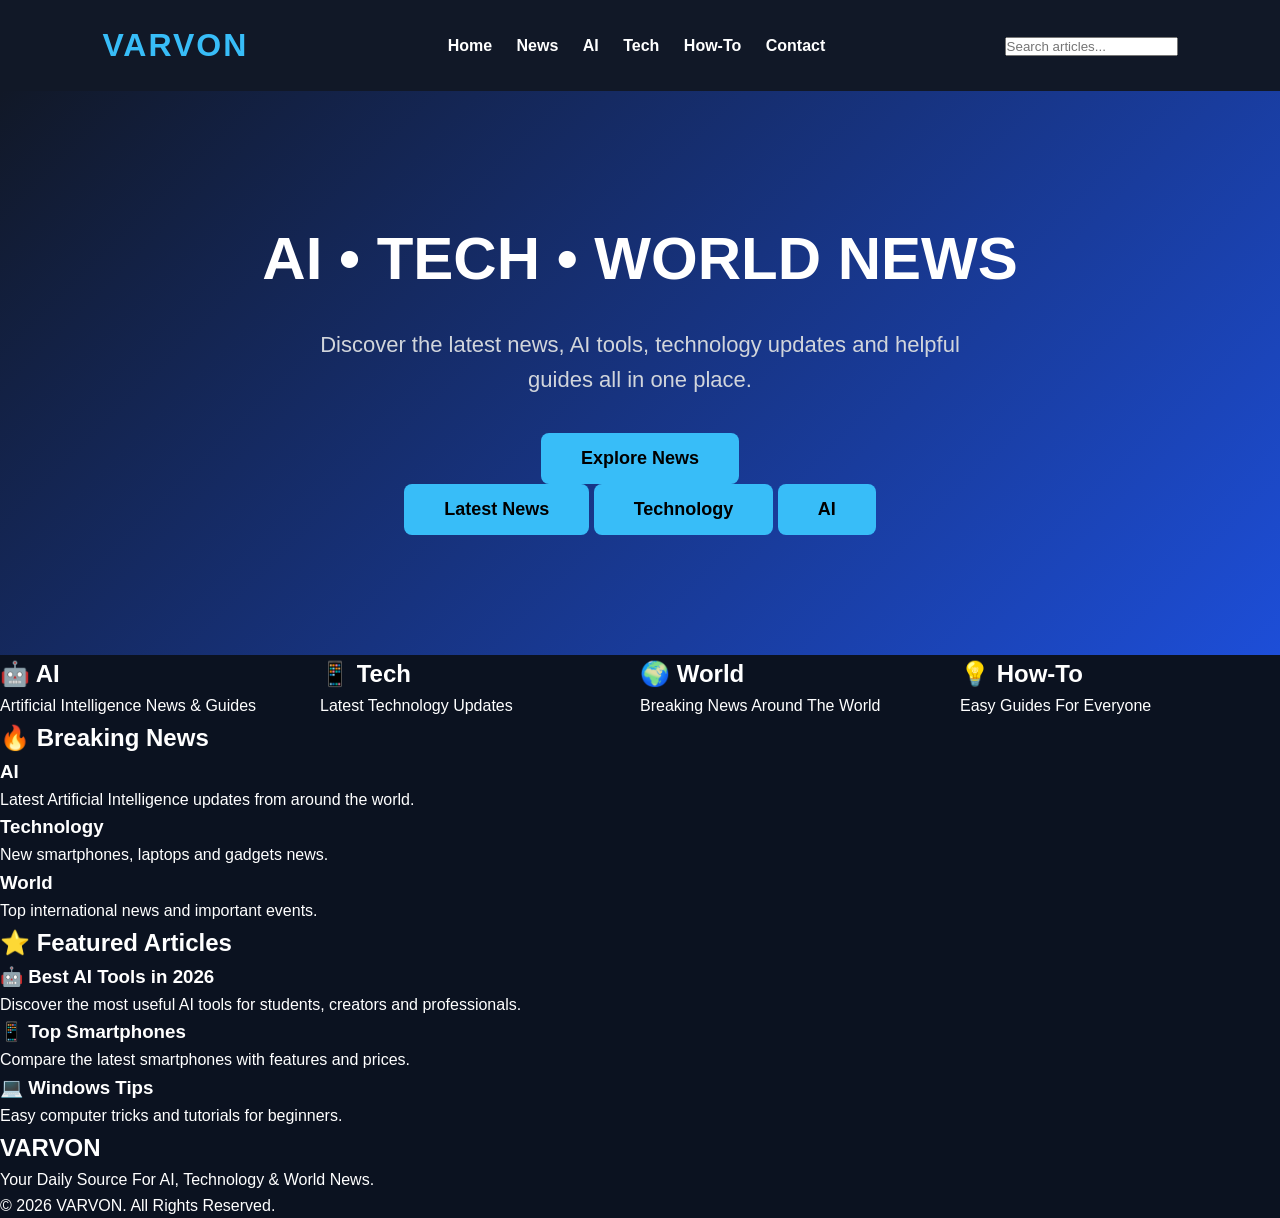
<file: index.html>
<!DOCTYPE html>
<html lang="en">
<head>
<meta charset="UTF-8">
<meta name="viewport" content="width=device-width, initial-scale=1.0">

<title>VARVON | AI, Tech & World News</title>

<meta name="description" content="VARVON - AI, Tech, World News & How-To Guides">

<link rel="stylesheet" href="style.css">

</head>

<body>

<header>

<div class="logo">VARVON</div>

<nav>

<a href="index.html">Home</a>
<a href="news.html">News</a>
<a href="#">AI</a>
<a href="#">Tech</a>
<a href="#">How-To</a>
<a href="#">Contact</a>

</nav>
<div class="search-box">
<input type="text" placeholder="Search articles...">
</div>
</header>

<section class="hero">

<h1>AI • TECH • WORLD NEWS</h1>

<p>
Discover the latest news, AI tools, technology updates and helpful guides all in one place.
</p>

<a href="news.html">
<button>Explore News</button>
</a>
<div class="hero-buttons">
<a href="news.html"><button>Latest News</button></a>
<a href="tech.html"><button>Technology</button></a>
<a href="ai.html"><button>AI</button></a>
</div>
</section>

<section class="categories">

<div class="card">
<h2>🤖 AI</h2>
<p>Artificial Intelligence News & Guides</p>
</div>

<div class="card">
<h2>📱 Tech</h2>
<p>Latest Technology Updates</p>
</div>

<div class="card">
<h2>🌍 World</h2>
<p>Breaking News Around The World</p>
</div>

<div class="card">
<h2>💡 How-To</h2>
<p>Easy Guides For Everyone</p>
</div>

</section>
<section class="breaking-news">

<h2>🔥 Breaking News</h2>

<div class="news-box">

<div class="card">
<h3>AI</h3>
<p>Latest Artificial Intelligence updates from around the world.</p>
</div>

<div class="card">
<h3>Technology</h3>
<p>New smartphones, laptops and gadgets news.</p>
</div>

<div class="card">
<h3>World</h3>
<p>Top international news and important events.</p>
</div>

</div>
<section class="featured">

<h2>⭐ Featured Articles</h2>

<div class="news-box">

<div class="card">
<h3>🤖 Best AI Tools in 2026</h3>
<p>Discover the most useful AI tools for students, creators and professionals.</p>
</div>

<div class="card">
<h3>📱 Top Smartphones</h3>
<p>Compare the latest smartphones with features and prices.</p>
</div>

<div class="card">
<h3>💻 Windows Tips</h3>
<p>Easy computer tricks and tutorials for beginners.</p>
</div>

</div>

</section>
</section>
<footer>

<h2>VARVON</h2>

<p>Your Daily Source For AI, Technology & World News.</p>

<p>© 2026 VARVON. All Rights Reserved.</p>

</footer>
</file>
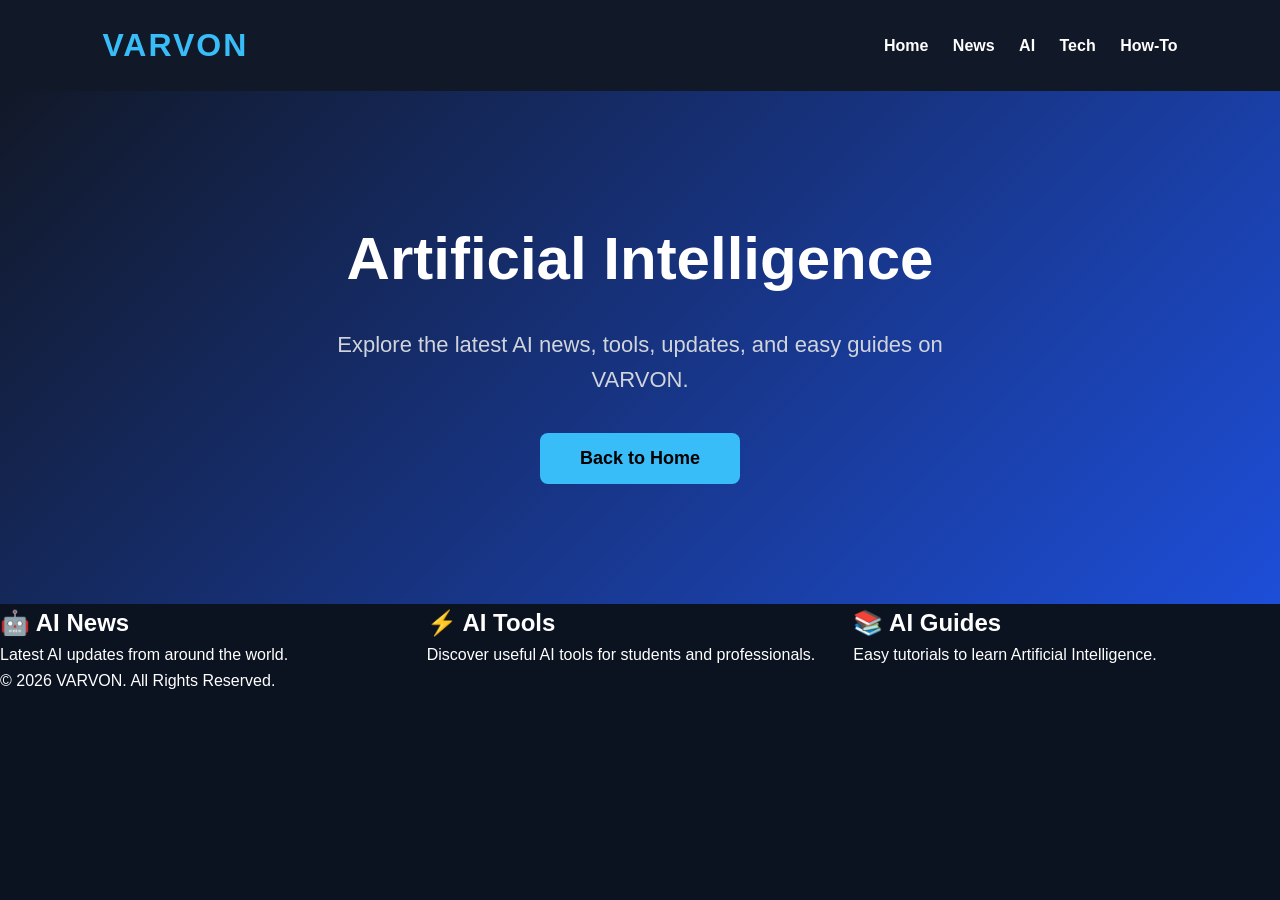
<file: ai.html>
<!DOCTYPE html>
<html lang="en">
<head>
<meta charset="UTF-8">
<meta name="viewport" content="width=device-width, initial-scale=1.0">
<title>AI | VARVON</title>
<link rel="stylesheet" href="style.css">
</head>

<body>

<header>
<div class="logo">VARVON</div>

<nav>
<a href="index.html">Home</a>
<a href="news.html">News</a>
<a href="ai.html">AI</a>
<a href="tech.html">Tech</a>
<a href="howto.html">How-To</a>
</nav>
</header>

<section class="hero">
<h1>Artificial Intelligence</h1>
<p>Explore the latest AI news, tools, updates, and easy guides on VARVON.</p>

<a href="index.html">
<button>Back to Home</button>
</a>
</section>

<section class="categories">

<div class="card">
<h2>🤖 AI News</h2>
<p>Latest AI updates from around the world.</p>
</div>

<div class="card">
<h2>⚡ AI Tools</h2>
<p>Discover useful AI tools for students and professionals.</p>
</div>

<div class="card">
<h2>📚 AI Guides</h2>
<p>Easy tutorials to learn Artificial Intelligence.</p>
</div>

</section>

<footer>
<p>© 2026 VARVON. All Rights Reserved.</p>
</footer>

<script src="script.js"></script>

</body>
</html>
</file>
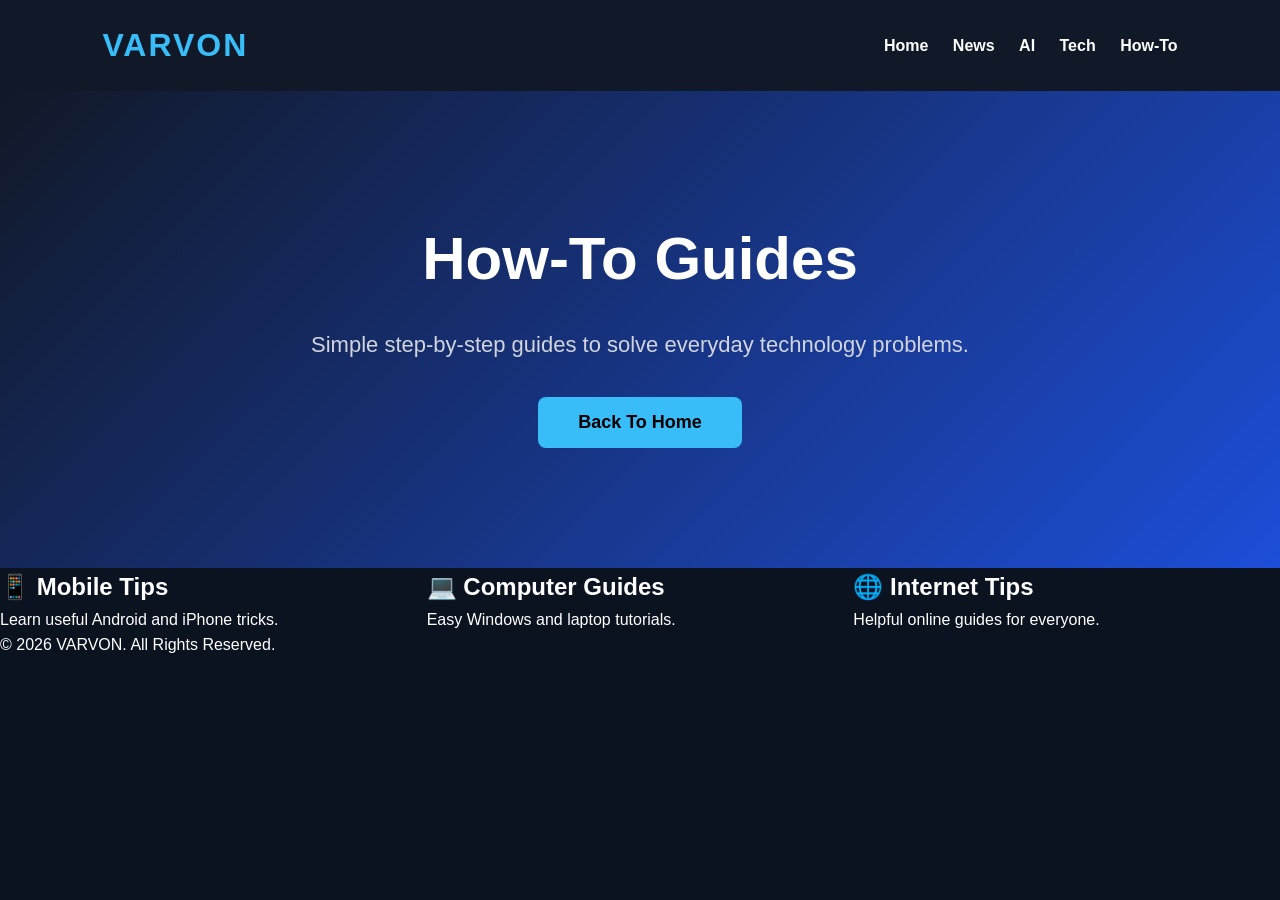
<file: howto.html>
<!DOCTYPE html>
<html lang="en">
<head>
<meta charset="UTF-8">
<meta name="viewport" content="width=device-width, initial-scale=1.0">
<title>How-To | VARVON</title>
<link rel="stylesheet" href="style.css">
</head>

<body>

<header>
<div class="logo">VARVON</div>

<nav>
<a href="index.html">Home</a>
<a href="news.html">News</a>
<a href="ai.html">AI</a>
<a href="tech.html">Tech</a>
<a href="howto.html">How-To</a>
</nav>
</header>

<section class="hero">
<h1>How-To Guides</h1>
<p>Simple step-by-step guides to solve everyday technology problems.</p>

<a href="index.html">
<button>Back To Home</button>
</a>
</section>

<section class="categories">

<div class="card">
<h2>📱 Mobile Tips</h2>
<p>Learn useful Android and iPhone tricks.</p>
</div>

<div class="card">
<h2>💻 Computer Guides</h2>
<p>Easy Windows and laptop tutorials.</p>
</div>

<div class="card">
<h2>🌐 Internet Tips</h2>
<p>Helpful online guides for everyone.</p>
</div>

</section>

<footer>
<p>© 2026 VARVON. All Rights Reserved.</p>
</footer>

<script src="script.js"></script>

</body>
</html>
</file>
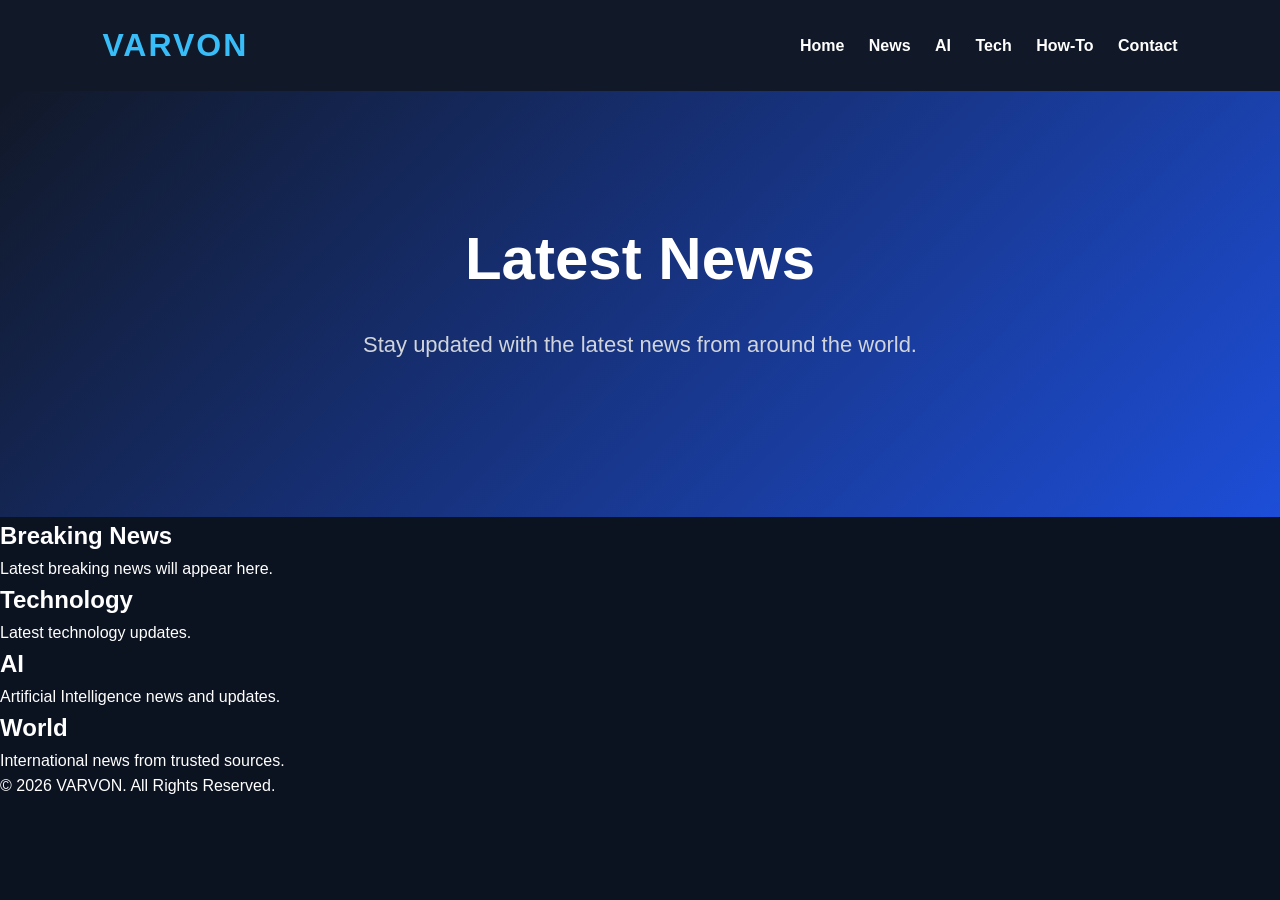
<file: news.html>
<!DOCTYPE html>
<html lang="en">
<head>
<meta charset="UTF-8">
<meta name="viewport" content="width=device-width, initial-scale=1.0">
<title>Latest News | VARVON</title>
<link rel="stylesheet" href="style.css">
</head>

<body>

<header>
<div class="logo">VARVON</div>

<nav>
<a href="index.html">Home</a>
<a href="news.html">News</a>
<a href="#">AI</a>
<a href="#">Tech</a>
<a href="#">How-To</a>
<a href="#">Contact</a>
</nav>

</header>

<section class="hero">
<h1>Latest News</h1>
<p>Stay updated with the latest news from around the world.</p>
</section>

<section class="cards">

<div class="card">
<h2>Breaking News</h2>
<p>Latest breaking news will appear here.</p>
</div>

<div class="card">
<h2>Technology</h2>
<p>Latest technology updates.</p>
</div>

<div class="card">
<h2>AI</h2>
<p>Artificial Intelligence news and updates.</p>
</div>

<div class="card">
<h2>World</h2>
<p>International news from trusted sources.</p>
</div>

</section>

<footer>
<p>© 2026 VARVON. All Rights Reserved.</p>
</footer>

</body>
</html>
</file>
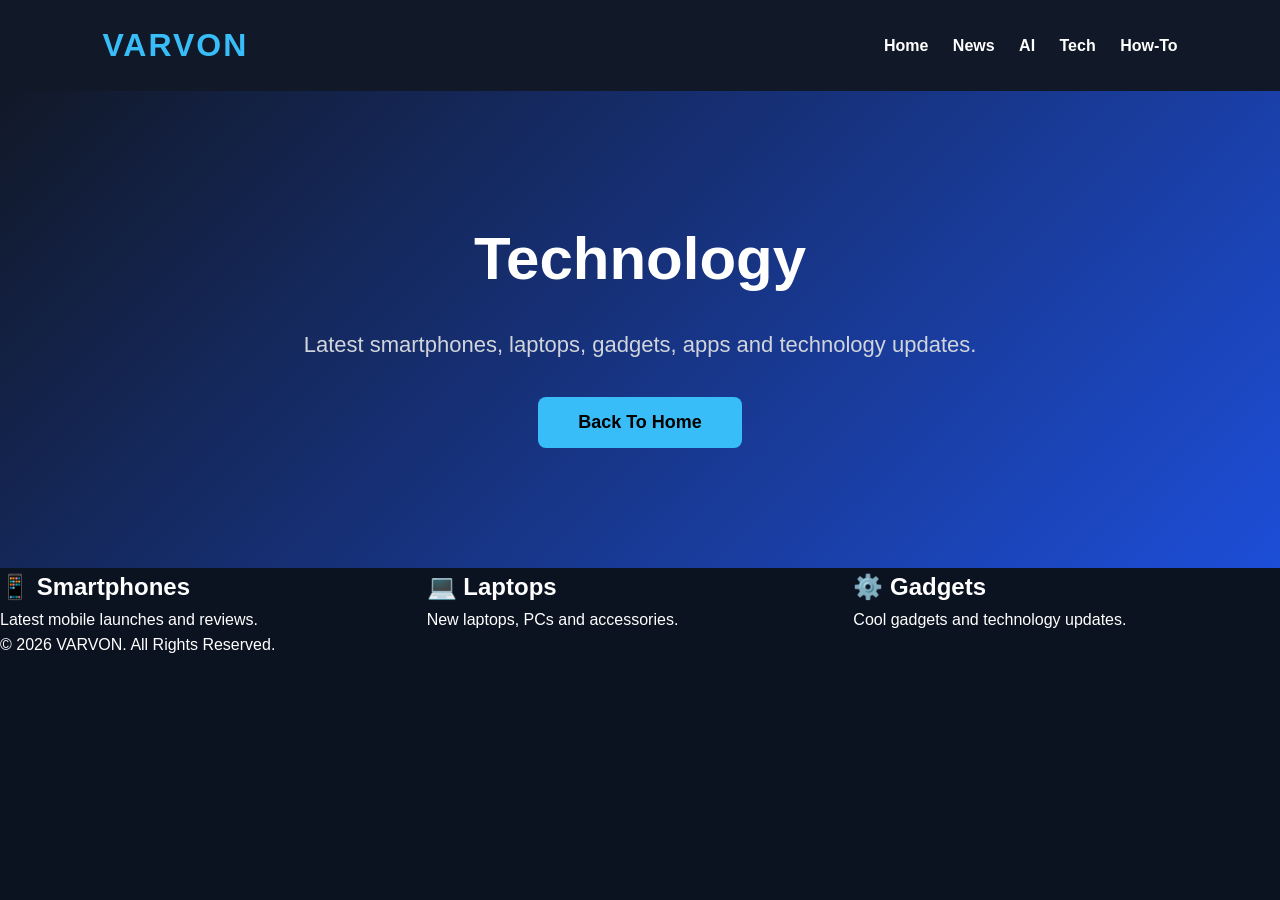
<file: tech.html>
<!DOCTYPE html>
<html lang="en">
<head>
<meta charset="UTF-8">
<meta name="viewport" content="width=device-width, initial-scale=1.0">
<title>Tech | VARVON</title>
<link rel="stylesheet" href="style.css">
</head>

<body>

<header>
<div class="logo">VARVON</div>

<nav>
<a href="index.html">Home</a>
<a href="news.html">News</a>
<a href="ai.html">AI</a>
<a href="tech.html">Tech</a>
<a href="howto.html">How-To</a>
</nav>

</header>

<section class="hero">

<h1>Technology</h1>

<p>
Latest smartphones, laptops, gadgets, apps and technology updates.
</p>

<a href="index.html">
<button>Back To Home</button>
</a>

</section>

<section class="categories">

<div class="card">
<h2>📱 Smartphones</h2>
<p>Latest mobile launches and reviews.</p>
</div>

<div class="card">
<h2>💻 Laptops</h2>
<p>New laptops, PCs and accessories.</p>
</div>

<div class="card">
<h2>⚙️ Gadgets</h2>
<p>Cool gadgets and technology updates.</p>
</div>

</section>

<footer>
<p>© 2026 VARVON. All Rights Reserved.</p>
</footer>

<script src="script.js"></script>

</body>
</html>
</file>
<file: style.css>
*{
margin:0;
padding:0;
box-sizing:border-box;
font-family:Arial,sans-serif;
}

body{
background:#0b1220;
color:#fff;
line-height:1.6;
}

header{
display:flex;
justify-content:space-between;
align-items:center;
padding:20px 8%;
background:#111827;
position:sticky;
top:0;
z-index:1000;
}

.logo{
font-size:32px;
font-weight:bold;
color:#38bdf8;
letter-spacing:2px;
}

nav a{
text-decoration:none;
color:white;
margin-left:20px;
font-weight:bold;
transition:.3s;
}

nav a:hover{
color:#38bdf8;
}

.hero{
text-align:center;
padding:120px 20px;
background:linear-gradient(135deg,#111827,#1d4ed8);
}

.hero h1{
font-size:60px;
margin-bottom:20px;
}

.hero p{
font-size:22px;
max-width:700px;
margin:auto;
margin-bottom:35px;
color:#d1d5db;
}

button{
background:#38bdf8;
border:none;
padding:15px 40px;
border-radius:8px;
font-size:18px;
cursor:pointer;
font-weight:bold;
}

button:hover{
transform:scale(1.05);
}

.categories{
display:grid;
grid-template-columns:repeat(auto-fit,minmax(250px,1fr));
gap:25
.breaking-news{
padding:70px 8%;
text-align:center;
}

.breaking-news h2{
font-size:38px;
margin-bottom:30px;
color:#38bdf8;
}

.news-box{
display:grid;
grid-template-columns:repeat(auto-fit,minmax(280px,1fr));
gap:25px;
}
.search-box{
text-align:center;
margin-top:15px;
}

.search-box input{
width:300px;
max-width:90%;
padding:12px;
border:none;
border-radius:30px;
font-size:16px;
outline:none;
}
.hero-buttons{
margin-top:25px;
display:flex;
justify-content:center;
gap:15px;
flex-wrap:wrap;
}

.hero-buttons button{
background:#2563eb;
color:white;
padding:15px 30px;
border:none;
border-radius:10px;
cursor:pointer;
font-size:16px;
font-weight:bold;
transition:0.3s;
}

.hero-buttons button:hover{
background:#1d4ed8;
transform:scale(1.05);
}
.featured{
padding:60px 20px;
text-align:center;
}

.featured h2{
font-size:32px;
margin-bottom:25px;
color:#00bfff;
}

.featured .news-box{
display:flex;
flex-wrap:wrap;
justify-content:center;
gap:20px;
}

.featured .card{
background:#1e293b;
color:white;
padding:20px;
border-radius:12px;
width:280px;
transition:0.3s;
}

.featured .card:hover{
transform:translateY(-8px);
box-shadow:0 10px 25px rgba(0,191,255,0.4);
}
header{
position:sticky;
top:0;
z-index:1000;
background:#0f172a;
padding:15px 30px;
display:flex;
justify-content:space-between;
align-items:center;
box-shadow:0 4px 15px rgba(0,0,0,0.3);
}

.logo{
font-size:30px;
font-weight:bold;
color:#38bdf8;
letter-spacing:2px;
}

nav a{
color:white;
text-decoration:none;
margin:0 12px;
font-weight:600;
transition:0.3s;
}

nav a:hover{
color:#38bdf8;
}
footer{
background:#0f172a;
color:white;
text-align:center;
padding:40px 20px;
margin-top:60px;
}

footer h2{
color:#38bdf8;
margin-bottom:10px;
}

footer p{
margin:8px 0;
color:#cbd5e1;
}
</file>
